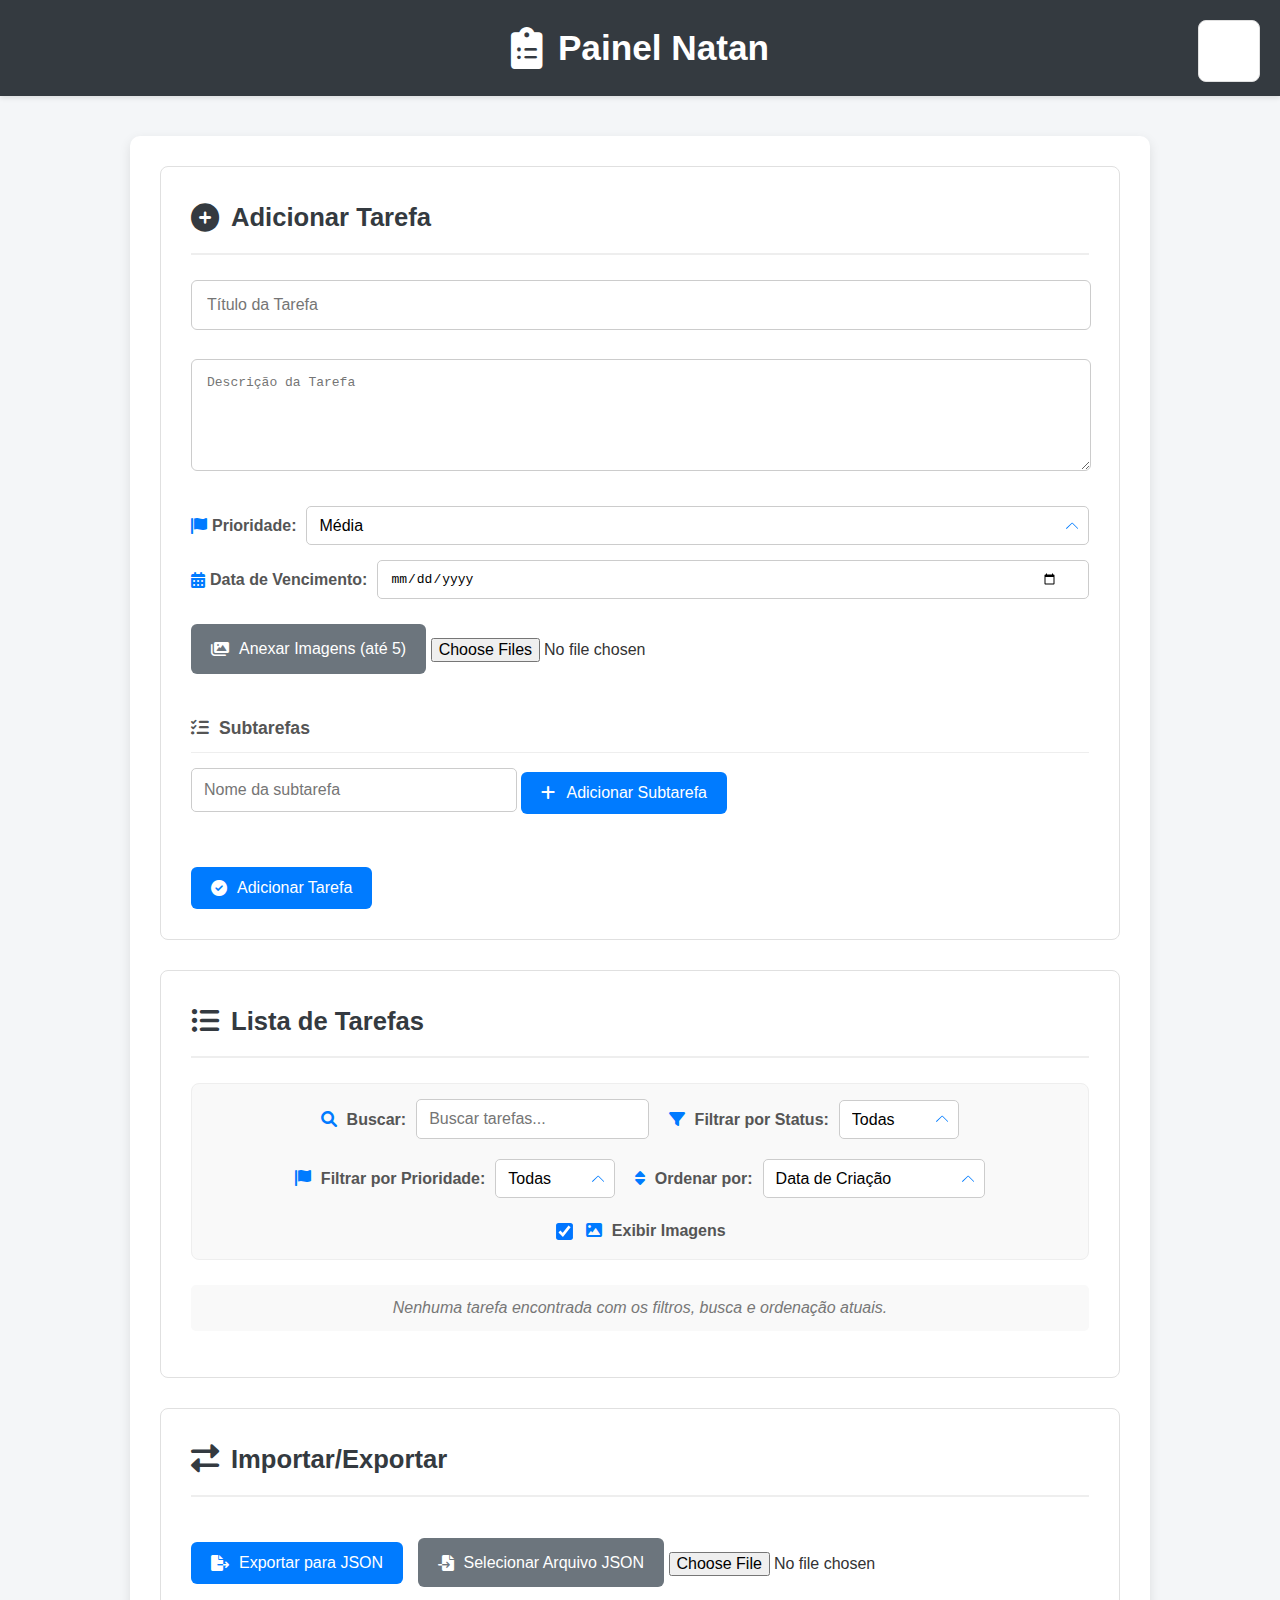
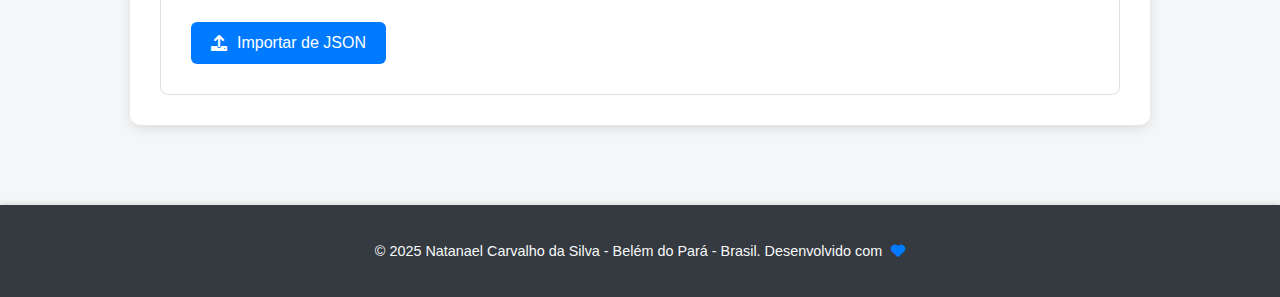
<file: index.html>
<!DOCTYPE html>
<html lang="pt-BR">
<head>
    <meta charset="UTF-8">
    <meta name="viewport" content="width=device-width, initial-scale=1.0">
    <title>Painel Natan</title>
    <link rel="stylesheet" href="css/style.css">
    <link rel="stylesheet" href="https://cdnjs.cloudflare.com/ajax/libs/font-awesome/6.0.0/css/all.min.css" integrity="sha512-9usAa10IRO0HhonpyAIVpjrylPvoDwiPUiKdWk5t3PyolY1cOd4DSE0Ga+ri4AuTroPR5aQvXU9xC6qOPnzFeg==" crossorigin="anonymous" referrerpolicy="no-referrer" />
    
    <link rel="icon" type="image/png" href="icons/favicon.png"> 
</head>
<body>
    <header>
        <h1><i class="fas fa-clipboard-list"></i> Painel Natan</h1>
    </header>
    <main>
        <section id="notificationContainer"></section> 

        <section id="addTaskSection">
            <h2><i class="fas fa-plus-circle"></i> Adicionar Tarefa</h2>
            <input type="text" id="taskTitle" placeholder="Título da Tarefa" required>
            <span class="error-message" id="taskTitleError"></span>
            
            <textarea id="taskDescription" placeholder="Descrição da Tarefa"></textarea>
            <span class="error-message" id="taskDescriptionError"></span>

            <div class="input-group">
                <label for="taskPriority"><i class="fas fa-flag"></i> Prioridade:</label>
                <select id="taskPriority">
                    <option value="low">Baixa</option>
                    <option value="medium" selected>Média</option>
                    <option value="high">Alta</option>
                </select>
            </div>

            <div class="input-group">
                <label for="taskDueDate"><i class="fas fa-calendar-alt"></i> Data de Vencimento:</label>
                <input type="date" id="taskDueDate">
            </div>

            <label for="taskImages" class="file-upload-btn"><i class="fas fa-images"></i> Anexar Imagens (até 5)</label>
            <input type="file" id="taskImages" accept="image/*" multiple>
            <div id="imagePreviewContainer" class="multiple-images-preview"></div> 

            <div id="subtasksContainer">
                <h3><i class="fas fa-tasks"></i> Subtarefas</h3>
                <input type="text" id="subtaskInput" placeholder="Nome da subtarefa">
                <button type="button" id="addSubtaskBtn"><i class="fas fa-plus"></i> Adicionar Subtarefa</button>
                <span class="error-message" id="subtaskInputError"></span>
                <ul id="subtaskList"></ul>
            </div>
            <button type="button" id="addTaskBtn"><i class="fas fa-check-circle"></i> Adicionar Tarefa</button>
        </section>

        <section id="taskListSection">
            <h2><i class="fas fa-list-ul"></i> Lista de Tarefas</h2>
            <div class="controls-container">
                <div class="search-group">
                    <label for="searchInput"><i class="fas fa-search"></i> Buscar:</label>
                    <input type="text" id="searchInput" placeholder="Buscar tarefas...">
                </div>
                <div class="filter-sort-group">
                    <label for="filterStatus"><i class="fas fa-filter"></i> Filtrar por Status:</label>
                    <select id="filterStatus">
                        <option value="all">Todas</option>
                        <option value="pending">Pendentes</option>
                        <option value="completed">Concluídas</option>
                    </select>
                </div>
                <div class="filter-sort-group">
                    <label for="filterPriority"><i class="fas fa-flag"></i> Filtrar por Prioridade:</label>
                    <select id="filterPriority">
                        <option value="all">Todas</option>
                        <option value="low">Baixa</option>
                        <option value="medium">Média</option>
                        <option value="high">Alta</option>
                    </select>
                </div>
                <div class="filter-sort-group">
                    <label for="sortBy"><i class="fas fa-sort"></i> Ordenar por:</label>
                    <select id="sortBy">
                        <option value="createdAt">Data de Criação</option>
                        <option value="titleAsc">Título (A-Z)</option>
                        <option value="titleDesc">Título (Z-A)</option>
                        <option value="completionAsc">Conclusão (0-100%)</option>
                        <option value="completionDesc">Conclusão (100-0%)</option>
                        <option value="dueDateAsc">Vencimento (Mais Próximo)</option>
                        <option value="dueDateDesc">Vencimento (Mais Distante)</option>
                    </select>
                </div>
                <div class="display-options">
                    <input type="checkbox" id="toggleImages" checked>
                    <label for="toggleImages"><i class="fas fa-image"></i> Exibir Imagens</label>
                </div>
            </div>
            <ul id="taskList"></ul>
        </section>

        <section id="ioSection">
            <h2><i class="fas fa-exchange-alt"></i> Importar/Exportar</h2>
            <button type="button" id="exportBtn"><i class="fas fa-file-export"></i> Exportar para JSON</button>
            
            <label for="importFile" class="file-upload-btn"><i class="fas fa-file-import"></i> Selecionar Arquivo JSON</label>
            <input type="file" id="importFile" accept=".json">
            <button type="button" id="importBtn"><i class="fas fa-upload"></i> Importar de JSON</button>
        </section>
    </main>

    <footer>
        <p>&copy; 2025 Natanael Carvalho da Silva - Belém do Pará - Brasil. Desenvolvido com <i class="fas fa-heart"></i></p>
    </footer>

    <div id="confirmationModal" class="modal">
        <div class="modal-content">
            <span class="close-button">&times;</span>
            <h2>Confirmar Exclusão</h2>
            <p>Tem certeza de que deseja excluir esta tarefa?</p>
            <div class="modal-buttons">
                <button id="confirmDeleteBtn" class="confirm-btn">Sim, Excluir</button>
                <button id="cancelDeleteBtn" class="cancel-btn">Cancelar</button>
            </div>
        </div>
    </div>

    <script src="js/script.js"></script>
</body>
</html>
</file>
<file: css/style.css>
/* Estilos gerais para o corpo da página */
body {
    font-family: 'Segoe UI', Tahoma, Geneva, Verdana, sans-serif;
    margin: 0;
    padding: 0;
    background-color: #f4f6f8; /* Um tom de cinza mais claro e moderno */
    color: #333;
    display: flex;
    flex-direction: column;
    align-items: center;
    min-height: 100vh;
    line-height: 1.6; /* Melhora a legibilidade do texto */
}

/* Estilos para o contêiner de notificações */
#notificationContainer {
    position: fixed; /* Fixa a notificação na tela */
    top: 20px;
    right: 20px;
    z-index: 1000; /* Garante que a notificação fique acima de outros elementos */
    display: flex;
    flex-direction: column;
    gap: 10px; /* Espaçamento entre múltiplas notificações */
    pointer-events: none; /* Permite interagir com elementos abaixo */
}

.notification {
    padding: 15px 20px;
    border-radius: 8px;
    color: white;
    font-weight: bold;
    display: flex;
    align-items: center;
    gap: 10px; /* Espaçamento entre o ícone e o texto */
    box-shadow: 0 4px 10px rgba(0, 0, 0, 0.2);
    opacity: 0; /* Começa invisível para a animação */
    transform: translateX(20px); /* Começa da direita para a animação */
    animation: slideIn 0.5s ease-out forwards, fadeOut 0.5s ease-in forwards 3s; /* Animação de entrada e saída */
    pointer-events: auto; /* Permite que a notificação seja clicável (se necessário) */
}

.notification.success {
    background-color: #28a745; /* Verde */
}

.notification.error {
    background-color: #dc3545; /* Vermelho */
}

.notification.info {
    background-color: #17a2b8; /* Azul claro para informações */
}


@keyframes slideIn {
    from {
        opacity: 0;
        transform: translateX(20px);
    }
    to {
        opacity: 1;
        transform: translateX(0);
    }
}

@keyframes fadeOut {
    from {
        opacity: 1;
        transform: translateX(0);
    }
    to {
        opacity: 0;
        transform: translateX(20px);
    }
}

/* Estilos para o cabeçalho */
header {
    background-color: #343a40; /* Tom de cinza escuro moderno */
    color: white;
    padding: 20px 0;
    text-align: center;
    width: 100%;
    margin-bottom: 40px; /* Mais espaço abaixo do cabeçalho */
    box-shadow: 0 2px 5px rgba(0, 0, 0, 0.1); /* Sombra sutil para profundidade */
}

header h1 {
    margin: 0;
    font-size: 2.2em; /* Um pouco menor para melhor encaixe */
    display: flex; /* Para alinhar o ícone e o texto */
    justify-content: center;
    align-items: center;
}

header h1 .fas {
    margin-right: 15px;
    font-size: 1.2em;
}

/* Estilos para o conteúdo principal */
main {
    display: flex;
    flex-direction: column;
    width: 90%;
    max-width: 960px; /* Largura máxima mais comum para layouts responsivos */
    padding: 30px;
    background-color: white;
    box-shadow: 0 4px 12px rgba(0, 0, 0, 0.1); /* Sombra mais suave e moderna */
    border-radius: 10px;
    margin-bottom: 40px;
}

/* Estilos para as seções */
section {
    padding: 30px;
    margin-bottom: 30px;
    border-radius: 8px;
    border: 1px solid #e0e0e0; /* Borda sutil para as seções */
    background-color: #fff; /* Garante fundo branco consistente */
}

section:last-child {
    margin-bottom: 0;
}

section h2 {
    color: #343a40; /* Cor do título da seção consistente com o header */
    margin-top: 0;
    margin-bottom: 25px;
    font-size: 1.6em; /* Tamanho do título da seção um pouco menor */
    display: flex;
    align-items: center;
    gap: 12px;
    padding-bottom: 15px;
    border-bottom: 2px solid #eee;
}

section h2 .fas {
    font-size: 1.1em;
    color: #343a40;
}

/* Estilos para formulários (inputs e textarea) */
input,
textarea,
button,
.file-upload-btn,
select { /* Adicionado select aqui */
    font-size: 1em; /* Tamanho de fonte base para elementos de formulário */
}

#addTaskSection > input#taskTitle,
#addTaskSection > textarea#taskDescription {
    margin-bottom: 10px; /* Menos margem abaixo do título e descrição */
    padding: 15px;
    border: 1px solid #ccc;
    border-radius: 6px;
    width: calc(100% - 30px); /* Ajusta a largura com padding */
}

#addTaskSection > textarea#taskDescription {
    min-height: 80px; /* Altura mínima para a descrição */
    resize: vertical; /* Permite redimensionar verticalmente */
}

/* Estilo para o grupo de input (para prioridade e data de vencimento) */
.input-group {
    display: flex;
    align-items: center;
    gap: 10px;
    margin-bottom: 15px; /* Espaço abaixo do grupo */
}

.input-group label {
    font-weight: bold;
    color: #555;
    display: flex;
    align-items: center;
    gap: 5px;
    white-space: nowrap; /* Impede que o texto do label quebre a linha */
}

.input-group label .fas {
    color: #007bff;
}

/* Estilos para selects (Prioridade) */
#taskPriority {
    flex-grow: 1; /* Permite que o select ocupe o espaço restante */
    padding: 10px 12px;
    border: 1px solid #ccc;
    border-radius: 5px;
    background-color: white;
    cursor: pointer;
    appearance: none; /* Remove estilo padrão do sistema operacional */
    -webkit-appearance: none;
    -moz-appearance: none;
    background-image: url('data:image/svg+xml;charset=US-ASCII,%3Csvg%20xmlns%3D%22http%3A%2F%2Fwww.w3.org%2F2000%2Fsvg%22%20width%3D%22292.4%22%20height%3D%22292.4%22%3E%3Cpath%20fill%3D%22%23007bff%22%20d%3D%22M287%2C197.3L159.2%2C69.5c-4.4-4.4-11.4-4.4-15.8%2C0L5.4%2C197.3c-4.4%2C4.4-4.4%2C11.4%2C0%2C15.8c4.4%2C4.4%2C11.4%2C4.4%2C15.8%2C0L143%2C91.4c4.4-4.4%2C11.4-4.4%2C15.8%2C0l122.8%2C122.8c4.4%2C4.4%2C11.4%2C4.4%2C15.8%2C0C291.4%2C208.7%2C291.4%2C201.7%2C287%2C197.3z%22%2F%3E%3C%2Fsvg%3E'); /* Ícone de seta personalizado */
    background-repeat: no-repeat;
    background-position: right 10px top 50%;
    background-size: 12px auto;
}

/* Estilos para input de Data de Vencimento */
input[type="date"] {
    flex-grow: 1; /* Permite que o input ocupe o espaço restante */
    padding: 10px 12px;
    border: 1px solid #ccc;
    border-radius: 5px;
    background-color: white;
    cursor: pointer;
    /* Ajustes para o ícone de calendário padrão em alguns navegadores */
    padding-right: 30px; /* Espaço para o ícone padrão */
}


input#subtaskInput {
    padding: 12px;
    border: 1px solid #ccc;
    border-radius: 5px;
    margin-bottom: 10px;
    width: calc(100% - 24px - 10px); /* Ajusta largura para caber botão */
    max-width: 300px; /* Limita largura do input de subtarefa */
    display: inline-block; /* Para alinhar com o botão */
    vertical-align: middle;
}

/* Estilos para mensagens de erro */
.error-message {
    color: #dc3545; /* Vermelho para mensagens de erro */
    font-size: 0.85em;
    margin-top: -8px; /* Move para cima para ficar mais próximo do campo */
    margin-bottom: 10px; /* Espaço abaixo da mensagem de erro */
    display: block; /* Garante que ocupe sua própria linha */
    height: 1.2em; /* Altura para evitar pulos de layout */
    overflow: hidden; /* Garante que a mensagem não "empurre" outros elementos */
    transition: all 0.3s ease-in-out;
}

/* Estilo para inputs/textareas com erro */
input.input-error,
textarea.input-error {
    border-color: #dc3545 !important; /* Borda vermelha para campos com erro */
    box-shadow: 0 0 0 0.2rem rgba(220, 53, 69, 0.25); /* Sombra sutil vermelha */
}

/* Estilos para o contêiner de preview de MÚLTIPLAS imagens */
.multiple-images-preview {
    display: flex; /* Para exibir imagens lado a lado */
    flex-wrap: wrap; /* Permite que as imagens quebrem para a próxima linha */
    gap: 10px; /* Espaçamento entre as imagens */
    margin-top: 15px;
    margin-bottom: 20px;
    border: 1px solid #e0e0e0;
    border-radius: 8px;
    padding: 10px;
    background-color: #f9f9f9;
    max-width: 100%;
    overflow: hidden; /* Garante que o contêiner não cresça indefinidamente */
    /* Por padrão, começa oculto. O JS vai mudar para 'flex' quando houver imagens. */
    display: none; 
}

.image-preview-item {
    position: relative;
    width: 128px; /* Tamanho fixo para o item de preview */
    height: 128px;
    flex-shrink: 0; /* Impede que o item encolha */
}

.multiple-images-preview img {
    width: 100%; /* Imagem preenche o contêiner do item */
    height: 100%;
    object-fit: cover; /* Mantém a proporção e cobre o espaço */
    border-radius: 6px;
    box-shadow: 0 1px 3px rgba(0, 0, 0, 0.1);
}

.image-preview-item .remove-image-preview-btn {
    position: absolute;
    top: -8px; /* Ajusta para ficar um pouco fora da imagem */
    right: -8px; /* Ajusta para ficar um pouco fora da imagem */
    background-color: #ffc107; /* Amarelo para remover */
    color: #333;
    padding: 0; /* Remove padding padrão */
    font-size: 0.7em;
    border-radius: 50%; /* Transforma em círculo */
    width: 24px; /* Largura do círculo */
    height: 24px; /* Altura do círculo */
    display: flex;
    align-items: center;
    justify-content: center;
    cursor: pointer;
    border: none;
    box-shadow: 0 2px 5px rgba(0, 0, 0, 0.2); /* Sombra para destacar */
    transition: background-color 0.3s ease, transform 0.2s ease;
}

.image-preview-item .remove-image-preview-btn:hover {
    background-color: #e0a800;
    transform: scale(1.1);
}

/* Estilos para o contêiner de subtarefas */
#subtasksContainer h3 {
    font-size: 1.1em;
    color: #555;
    margin-top: 25px;
    margin-bottom: 15px;
    display: flex;
    align-items: center;
    gap: 10px;
    border-bottom: 1px solid #eee;
    padding-bottom: 10px;
}

#subtaskList {
    list-style: none;
    padding: 0;
    margin-top: 10px;
}

#subtaskList li {
    background-color: #f9f9f9;
    padding: 10px 15px;
    border-radius: 5px;
    margin-bottom: 8px;
    display: flex;
    justify-content: space-between;
    align-items: center;
    border: 1px solid #eee;
}

#subtaskList li span {
    flex-grow: 1;
    font-size: 0.95em;
    color: #444;
    word-break: break-word;
}

.remove-subtask-btn {
    background-color: #ffc107; /* Amarelo para ações de alerta/remoção */
    color: #333;
    padding: 6px 10px;
    font-size: 0.85em;
    border-radius: 4px;
    transition: background-color 0.3s ease;
    margin-left: 15px;
    cursor: pointer;
    border: none;
}

.remove-subtask-btn:hover {
    background-color: #e0a800;
}

/* Estilos para botões */
button {
    background-color: #007bff; /* Azul vibrante para botões de ação */
    color: white;
    border: none;
    padding: 12px 20px;
    border-radius: 6px;
    cursor: pointer;
    transition: background-color 0.3s ease, transform 0.2s ease;
    display: inline-flex;
    align-items: center;
    gap: 10px;
}

button:hover {
    background-color: #0056b3;
    transform: translateY(-2px);
}

button:active {
    transform: translateY(0);
}

#addTaskSection button#addTaskBtn,
#ioSection button {
    margin-top: 20px; /* Más espacio arriba de los botones de acción principal */
    width: fit-content; /* Ajusta la anchura al contenido */
}

/* Estilo para o botão de salvar alterações */
button.save-changes-btn {
    background-color: #28a745; /* Verde para salvar alterações */
}

button.save-changes-btn:hover {
    background-color: #218838;
}


/* Estilo para o label de upload de arquivo */
.file-upload-btn {
    background-color: #6c757d; /* Cinza para botões de utilidade */
    color: white;
    padding: 12px 20px;
    border-radius: 6px;
    cursor: pointer;
    transition: background-color 0.3s ease, transform 0.2s ease;
    display: inline-flex;
    align-items: center;
    gap: 10px;
    margin-top: 10px; /* Espaço acima do botão de upload */
    margin-bottom: 15px;
    width: fit-content;
}

.file-upload-btn:hover {
    background-color: #5a6268;
    transform: translateY(-2px);
}

/* Estilos para a lista de tarefas */
#taskList {
    list-style: none;
    padding: 0;
}

.task-item {
    background-color: #fff;
    padding: 20px;
    margin-bottom: 20px;
    border-radius: 8px;
    box-shadow: 0 2px 8px rgba(0, 0, 0, 0.1);
    border-left: 5px solid #007bff; /* Destaque azul padrão para itens de tarefa (pode ser sobrescrito por prioridade) */
    position: relative; /* Para posicionar botões de ação */
    transition: all 0.2s ease-in-out; /* Transição para mudanças de estado */
}

/* Estilo para tarefa completa (borda verde) */
.task-item.task-complete {
    border-left: 5px solid #28a745; /* Verde para tarefas completas */
    opacity: 0.8; /* Suaviza tarefas completas */
}

/* Estilos de borda para prioridade */
.task-item.priority-low {
    border-left-color: #28a745; /* Verde para baixa prioridade */
}

.task-item.priority-medium {
    border-left-color: #007bff; /* Azul para média prioridade */
}

.task-item.priority-high {
    border-left-color: #dc3545; /* Vermelho para alta prioridade */
}

/* Estilos para status de vencimento */
.task-item.due-today {
    box-shadow: 0 0 15px rgba(255, 165, 0, 0.4); /* Sombra laranja */
    border-color: #ffa500 !important; /* Laranja para vencer hoje */
}

.task-item.overdue {
    box-shadow: 0 0 15px rgba(220, 53, 69, 0.4); /* Sombra vermelha */
    border-color: #dc3545 !important; /* Vermelho para vencida */
    animation: pulseRed 1.5s infinite; /* Pulsação para vencidas */
}

.task-item.due-soon {
    box-shadow: 0 0 10px rgba(255, 193, 7, 0.3); /* Sombra amarela suave */
    border-color: #ffc107 !important; /* Amarelo para vencer em breve */
}

/* Animação de pulsação para tarefas vencidas */
@keyframes pulseRed {
    0% { transform: scale(1); box-shadow: 0 0 15px rgba(220, 53, 69, 0.4); }
    50% { transform: scale(1.005); box-shadow: 0 0 20px rgba(220, 53, 69, 0.6); }
    100% { transform: scale(1); box-shadow: 0 0 15px rgba(220, 53, 69, 0.4); }
}


.task-item > h3 {
    margin-top: 0;
    margin-bottom: 5px;
    color: #343a40;
}

.task-item > p {
    color: #666;
    font-size: 0.9em;
    line-height: 1.4;
    margin-bottom: 10px;
}

.task-item p strong {
    color: #343a40;
}

/* Estilos para o termômetro de status da tarefa */
.task-status-thermometer {
    background-color: #e0e0e0;
    border-radius: 5px;
    height: 6px;
    margin: 10px 0;
    overflow: hidden;
}

.thermometer-fill {
    background-color: #007bff; /* Cor do preenchimento do termômetro */
    height: 100%;
    border-radius: 5px;
    width: 0%; /* Inicialmente vazio */
    transition: width 0.3s ease-in-out;
}

/* Cor do termômetro quando a tarefa está 100% completa */
.task-item.task-complete .thermometer-fill {
    background-color: #28a745; /* Verde para termômetro completo */
}

/* Contêiner para exibição de MÚLTIPLAS imagens na lista de tarefas */
.multiple-images-display {
    display: flex;
    gap: 5px; /* Espaçamento entre as imagens */
    overflow-x: auto; /* Permite rolagem horizontal se houver muitas imagens */
    margin-bottom: 10px;
    padding-bottom: 5px; /* Espaço para a barra de rolagem */
}

.multiple-images-display .task-image {
    width: 128px;
    height: 128px;
    object-fit: cover;
    border-radius: 4px;
    box-shadow: 0 1px 2px rgba(0, 0, 0, 0.1);
    flex-shrink: 0; /* Impede que as imagens encolham */
}

/* Estilo para ocultar todas as imagens na lista (checkbox "Exibir Imagens") */
.hide-images .task-image-container {
    max-height: 0; /* Oculta a imagem */
    opacity: 0; /* Torna transparente */
    margin-bottom: 0; /* Remove margem para não ocupar espaço */
    transition: max-height 0.3s ease-out, opacity 0.3s ease-out;
    overflow: hidden;
}


.task-item > h4 {
    font-size: 0.95em;
    color: #777;
    margin-top: 15px;
    margin-bottom: 5px;
}

.task-item .subtasks-list {
    padding-left: 20px;
    list-style-type: none;
    margin-bottom: 10px;
}

.task-item .subtasks-list li {
    background: none;
    border: none;
    padding: 5px 0;
    margin-bottom: 3px;
    font-size: 0.85em;
    color: #555;
    display: flex;
    align-items: center;
    justify-content: space-between; /* Alinha o conteúdo e os botões */
    flex-wrap: wrap; /* Permite que os itens quebrem a linha */
}

.task-item .subtasks-list li > div { /* Contêiner para checkbox e label */
    display: flex;
    align-items: center;
    flex-grow: 1; /* Permite que o checkbox/label ocupe o espaço */
}

.task-item .subtasks-list li input[type="checkbox"] {
    margin-right: 8px;
    transform: scale(1.1);
    cursor: pointer;
}

.task-item .subtasks-list li label {
    cursor: pointer;
    flex-grow: 1;
}

/* Estilo para subtarefas concluídas */
.task-item .subtasks-list li.completed label {
    text-decoration: line-through;
    color: #888;
}

/* Estilos para o input de edição de subtarefa */
.subtask-edit-input {
    flex-grow: 1;
    padding: 5px 8px;
    border: 1px solid #ccc;
    border-radius: 4px;
    font-size: 0.85em;
    margin-right: 10px; /* Espaço entre o input e os botões de ação */
}

/* Contêiner para os botões de ação da subtarefa */
.subtask-actions {
    display: flex;
    gap: 5px; /* Espaçamento entre os botões */
    margin-left: 10px; /* Espaço entre o texto/input e os botões */
}

/* Botões de editar/salvar/cancelar subtarefa */
.edit-subtask-btn,
.save-subtask-btn,
.cancel-subtask-btn {
    padding: 5px 8px;
    font-size: 0.75em;
    border-radius: 4px;
    border: none;
    cursor: pointer;
    transition: background-color 0.3s ease;
    display: inline-flex;
    align-items: center;
    gap: 5px;
}

.edit-subtask-btn {
    background-color: #17a2b8; /* Azul info */
    color: white;
}

.edit-subtask-btn:hover {
    background-color: #138496;
}

.save-subtask-btn {
    background-color: #28a745; /* Verde */
    color: white;
}

.save-subtask-btn:hover {
    background-color: #218838;
}

.cancel-subtask-btn {
    background-color: #6c757d; /* Cinza */
    color: white;
}

.cancel-subtask-btn:hover {
    background-color: #5a6268;
}

/* Contêiner para botões de ação da tarefa (Excluir e Editar) */
.task-actions {
    position: absolute;
    top: 15px;
    right: 15px;
    display: flex;
    gap: 10px; /* Espaçamento entre os botões */
}

.task-actions button {
    padding: 6px 10px;
    font-size: 0.8em;
    border-radius: 4px;
}

.delete-btn {
    background-color: #dc3545;
    color: white;
}

.delete-btn:hover {
    background-color: #c82333;
}

.edit-btn {
    background-color: #ffc107; /* Amarelo para editar */
    color: #333;
}

.edit-btn:hover {
    background-color: #e0a800;
}


/* Estilos para a seção de importar/exportar */
#ioSection button {
    margin-right: 10px;
}

/* Estilos para a mensagem de sem tarefas */
.no-tasks-message,
.no-subtasks-message {
    text-align: center;
    color: #777;
    font-style: italic;
    padding: 10px;
    background-color: #f9f9f9;
    border-radius: 5px;
    margin-top: 15px;
}

/* Estilos para o rodapé */
footer {
    text-align: center;
    padding: 20px 0;
    width: 100%;
    background-color: #343a40;
    color: #f8f9fa;
    font-size: 0.9em;
    margin-top: 40px;
    box-shadow: 0 -2px 5px rgba(0, 0, 0, 0.1);
}

footer .fas {
    color: #007bff;
    margin-left: 5px;
}

/* --- Estilos para Filtros e Ordenação e Busca --- */
.controls-container {
    display: flex;
    flex-wrap: wrap; /* Permite que os itens quebrem a linha em telas menores */
    gap: 20px; /* Espaçamento entre os grupos */
    margin-bottom: 25px; /* Espaço abaixo dos controles */
    background-color: #f9f9f9;
    padding: 15px;
    border-radius: 8px;
    border: 1px solid #eee;
    justify-content: center; /* Centraliza os grupos */
}

.search-group,
.filter-sort-group,
.display-options {
    display: flex;
    align-items: center;
    gap: 10px; /* Espaçamento entre label e input/select/checkbox */
}

.search-group label .fas,
.filter-sort-group label .fas,
.display-options label .fas { /* Estilo para os ícones nos labels */
    margin-right: 5px;
    color: #007bff;
}

.search-group input[type="text"] {
    padding: 10px 12px;
    border: 1px solid #ccc;
    border-radius: 5px;
    background-color: white;
    min-width: 180px; /* Largura mínima para o campo de busca */
}

.filter-sort-group label,
.display-options label,
.search-group label { /* Estilo para os labels dos controles */
    font-weight: bold;
    color: #555;
    white-space: nowrap; /* Impede que o texto quebre a linha */
}

.filter-sort-group select {
    padding: 10px 12px;
    border: 1px solid #ccc;
    border-radius: 5px;
    background-color: white;
    cursor: pointer;
    appearance: none; /* Remove estilo padrão do sistema operacional */
    -webkit-appearance: none;
    -moz-appearance: none;
    background-image: url('data:image/svg+xml;charset=US-ASCII,%3Csvg%20xmlns%3D%22http%3A%2F%2Fwww.w3.org%2F2000%2Fsvg%22%20width%3D%22292.4%22%20height%3D%22292.4%22%3E%3Cpath%20fill%3D%22%23007bff%22%20d%3D%22M287%2C197.3L159.2%2C69.5c-4.4-4.4-11.4-4.4-15.8%2C0L5.4%2C197.3c-4.4%2C4.4-4.4%2C11.4%2C0%2C15.8c4.4%2C4.4%2C11.4%2C4.4%2C15.8%2C0L143%2C91.4c4.4-4.4%2C11.4-4.4%2C15.8%2C0l122.8%2C122.8c4.4%2C4.4%2C11.4%2C4.4%2C15.8%2C0C291.4%2C208.7%2C291.4%2C201.7%2C287%2C197.3z%22%2F%3E%3C%2Fsvg%3E'); /* Ícone de seta personalizado */
    background-repeat: no-repeat;
    background-position: right 10px top 50%;
    background-size: 12px auto;
    min-width: 120px; /* Largura mínima para os selects */
}

/* Estilo específico para o checkbox de exibir imagens */
.display-options input[type="checkbox"] {
    transform: scale(1.3); /* Aumenta o tamanho do checkbox */
    margin-right: 5px; /* Espaçamento entre checkbox e label */
    cursor: pointer;
}

/* Estilos para o Modal de Confirmação */
.modal {
    display: none; /* Oculto por padrão */
    position: fixed; /* Fixa na tela */
    z-index: 1001; /* Fica acima de tudo, incluindo notificações */
    left: 0;
    top: 0;
    width: 100%;
    height: 100%;
    overflow: auto; /* Permite rolagem se o conteúdo for muito grande */
    background-color: rgba(0, 0, 0, 0.6); /* Fundo escurecido */
    display: flex;
    align-items: center; /* Centraliza verticalmente */
    justify-content: center; /* Centraliza horizontalmente */
}

.modal-content {
    background-color: #fefefe;
    margin: auto; /* Centraliza o modal na tela */
    padding: 30px;
    border-radius: 10px;
    box-shadow: 0 5px 15px rgba(0, 0, 0, 0.3);
    width: 90%;
    max-width: 450px; /* Largura máxima do modal */
    text-align: center;
    position: relative; /* Para posicionar o botão de fechar */
}

.modal-content h2 {
    color: #343a40;
    margin-top: 0;
    margin-bottom: 20px;
    font-size: 1.8em;
}

.modal-content p {
    font-size: 1.1em;
    color: #555;
    margin-bottom: 30px;
}

.close-button {
    color: #aaa;
    position: absolute;
    top: 10px;
    right: 15px;
    font-size: 28px;
    font-weight: bold;
    cursor: pointer;
    transition: color 0.3s ease;
}

.close-button:hover,
.close-button:focus {
    color: #333;
    text-decoration: none;
}

.modal-buttons {
    display: flex;
    justify-content: center;
    gap: 15px; /* Espaçamento entre os botões */
}

.modal-buttons button {
    padding: 10px 25px;
    border-radius: 6px;
    font-weight: bold;
    cursor: pointer;
    transition: background-color 0.3s ease, transform 0.2s ease;
    border: none;
}

.confirm-btn {
    background-color: #dc3545; /* Vermelho para confirmar exclusão */
    color: white;
}

.confirm-btn:hover {
    background-color: #c82333;
    transform: translateY(-2px);
}

.cancel-btn {
    background-color: #6c757d; /* Cinza para cancelar */
    color: white;
}

.cancel-btn:hover {
    background-color: #5a6268;
    transform: translateY(-2px);
}


/* --- Media Queries para Responsividade --- */

/* Para telas menores que 768px (tablets e alguns celulares) */
@media (max-width: 768px) {
    header h1 {
        font-size: 1.8em;
    }

    main {
        width: 95%;
        padding: 20px;
    }

    section {
        padding: 20px;
        margin-bottom: 20px;
    }

    section h2 {
        font-size: 1.4em;
        margin-bottom: 15px;
        padding-bottom: 10px;
    }

    input,
    textarea,
    .file-upload-btn,
    button,
    select { /* Adicionado select aqui também */
        padding: 10px 15px;
        font-size: 0.9em;
    }

    /* Ajuste para inputs com erro em telas pequenas */
    input.input-error,
    textarea.input-error {
        box-shadow: 0 0 0 0.15rem rgba(220, 53, 69, 0.2);
    }

    /* Ajuste para o grupo de input de prioridade e data em telas menores */
    .input-group {
        flex-direction: column;
        align-items: flex-start;
        gap: 5px;
    }

    .input-group select,
    .input-group input[type="date"] {
        width: 100%;
    }

    #subtasksContainer h3 {
        font-size: 1.1em;
        margin-top: 20px;
        margin-bottom: 10px;
    }

    #subtaskList li span {
        font-size: 0.9em;
    }

    /* Subtarefas responsivas */
    .task-item .subtasks-list li {
        flex-direction: column; /* Empilha o checkbox/label e os botões */
        align-items: flex-start;
        gap: 8px; /* Espaçamento entre os itens empilhados */
    }

    .task-item .subtasks-list li > div {
        width: 100%; /* Ocupa a largura total */
    }

    .subtask-edit-input {
        width: calc(100% - 16px); /* Ajusta largura com padding */
        margin-right: 0;
        margin-bottom: 8px;
    }

    .subtask-actions {
        width: 100%;
        justify-content: flex-end; /* Alinha os botões da subtarefa à direita */
        margin-left: 0;
    }


    .task-item {
        padding: 15px; /* Reduz o padding */
        margin-bottom: 15px; /* Reduz a margem inferior */
    }

    .task-actions {
        position: static; /* Volta para posicionamento estático */
        display: flex;
        justify-content: flex-end; /* Alinha os botões à direita */
        margin-top: 10px; /* Espaço acima dos botões */
        gap: 8px; /* Reduz o gap */
    }

    .task-actions button {
        padding: 5px 8px; /* Botões menores */
        font-size: 0.75em;
    }

    #ioSection button {
        width: 100%;
        margin-right: 0;
        margin-bottom: 10px;
    }

    /* Responsividade para filtros e ordenação e opção de imagem */
    .controls-container {
        flex-direction: column; /* Empilha os grupos verticalmente */
        align-items: flex-start;
        gap: 15px;
        padding: 10px;
    }

    .search-group,
    .filter-sort-group,
    .display-options {
        flex-direction: column; /* Empilha label e input/select/checkbox */
        align-items: flex-start;
        width: 100%; /* Ocupa a largura total */
    }

    .search-group input[type="text"] {
        width: 100%; /* Ocupa a largura total */
        min-width: unset;
    }

    .filter-sort-group select {
        width: 100%; /* Ocupa a largura total */
        min-width: unset; /* Remove largura mínima */
    }

    /* Modal em telas menores */
    .modal-content {
        padding: 20px;
        max-width: 95%;
    }
    .modal-content h2 {
        font-size: 1.5em;
    }
    .modal-content p {
        font-size: 1em;
    }
    .modal-buttons button {
        padding: 8px 15px;
        font-size: 0.9em;
    }
}

/* Para telas menores que 576px (celulares menores) */
@media (max-width: 576px) {
    header h1 {
        font-size: 1.5em;
    }

    section h2 {
        font-size: 1.2em;
    }
}
</file>
